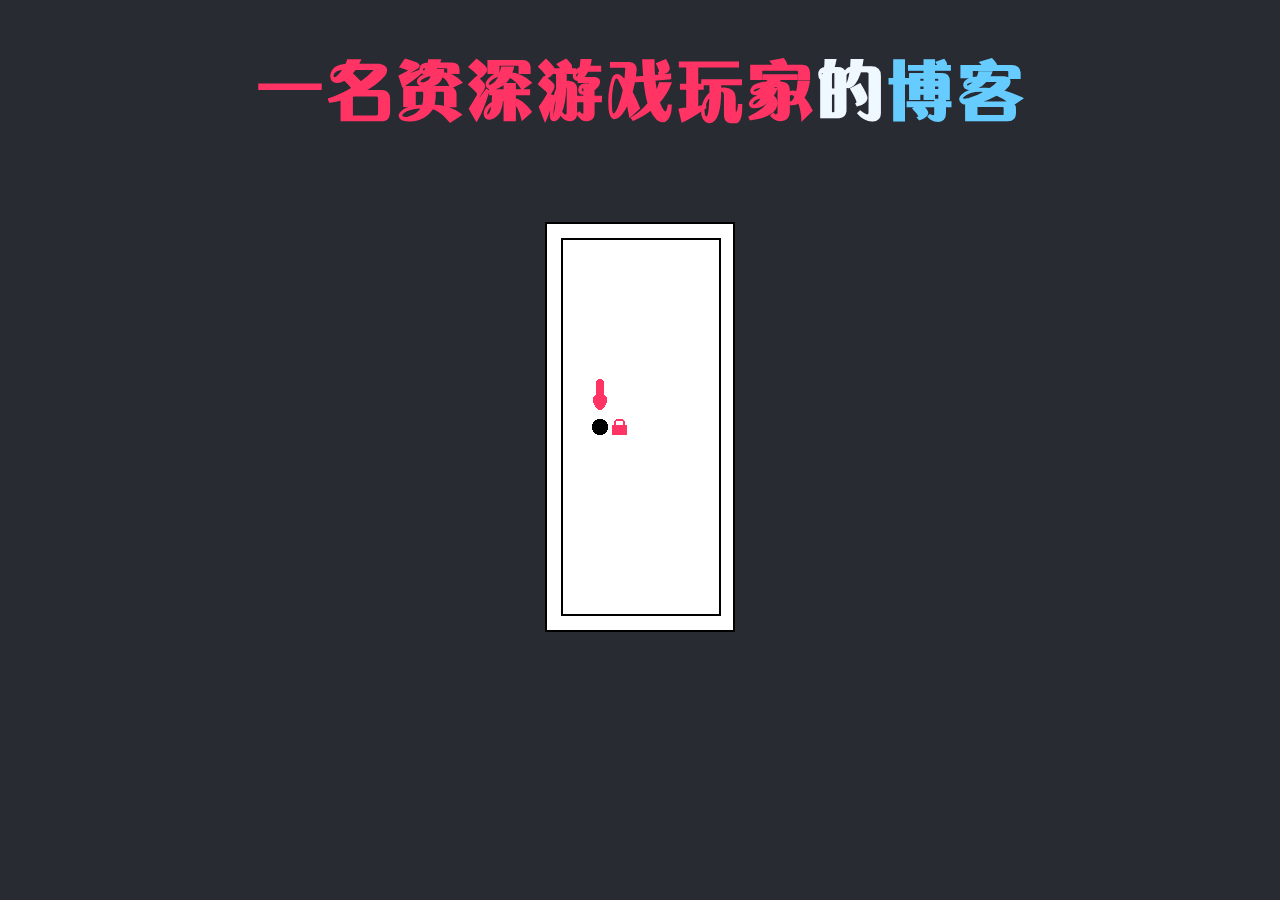
<file: index.html>
<!DOCTYPE html>
<html lang="en">

<head>
    <meta charset="UTF-8">
    <meta http-equiv="X-UA-Compatible" content="IE=edge">
    <meta name="viewport" content="width=device-width, initial-scale=1.0">
    <title>一名资深游戏玩家的博客</title>

    <link rel="stylesheet" href="./CSS/index.css">
    <link rel="stylesheet" href="./CSS/color.css">
</head>

<body>
    
    <div class="title"><div class="red">一名资深游戏玩家</div><div class="white">的</div><div class="blue">博客</div></div>

    <div class="main">
        <a href="./lock.html" target="_self">
            <img src="./images/white door.png">
         </a>
    </div>

  

</body>
</html>
</file>
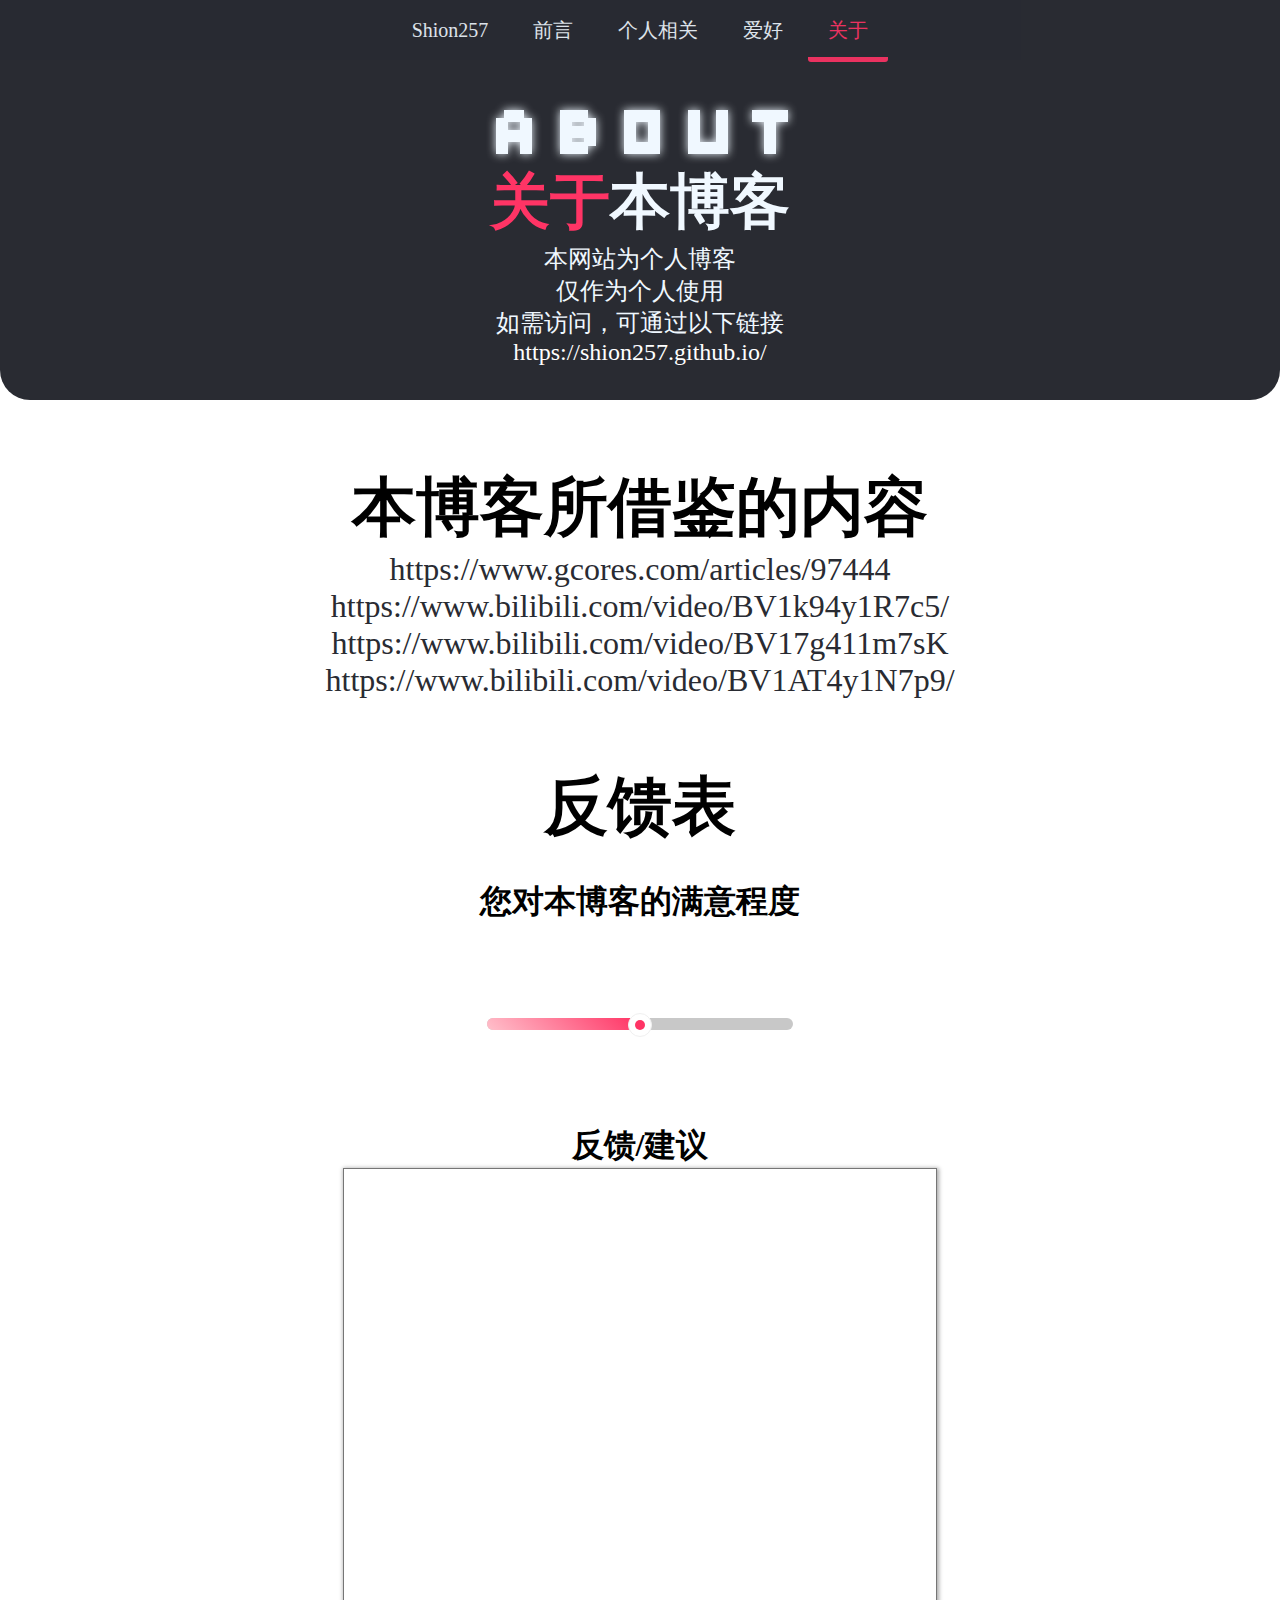
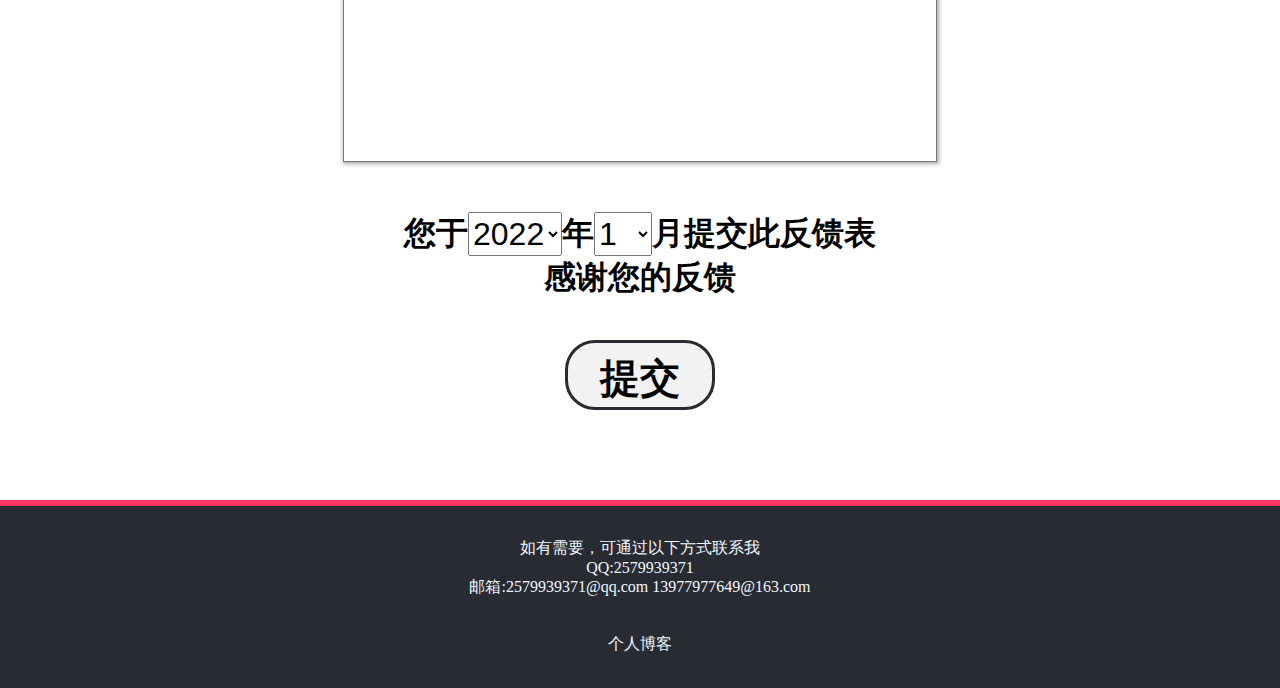
<file: about.html>
<!DOCTYPE html>
<html lang="en">
<head>
    <meta charset="UTF-8">
    <meta http-equiv="X-UA-Compatible" content="IE=edge">
    <meta name="viewport" content="width=device-width, initial-scale=1.0">
    <title>about</title>
    
    <script src="./JS/about_slider.js" defer></script>

    <link rel="stylesheet" href="./CSS/about.css">
    <link rel="stylesheet" href="./CSS/color.css">
    <link rel="stylesheet" href="./CSS/font.css">
    <link rel="stylesheet" href="./CSS/about_slider.css">

</head>
<body>
    <div id="TOP" ;>
        <ul class="menu">
            <li class="1">
                <a href="./Shion257.html">
                    <span>Shion257</span>
                </a>
            </li>
            <li class="2">
                <a href="./preface.html">
                    <span>前言</span>
                </a>
            </li>
            <li class="3">
                <a href="./self-information.html">
                    <span>个人相关</span>
                </a>
            </li>
            <li class="4">
                <a href="./hobby.html">
                    <span>爱好</span>
                </a>
            </li>
            <li class="Shion257">
                <a href="./about.html">
                    <span>关于</span>
                </a>
            </li>
        </ul>
    </div>



    <div id="CONTENT">
        <div class="begin">
            <div class="begin_top"> </div>
            <div class="begin_title">
                <span>A B O U T</span>
            </div>
            <div class="begin_main">
                <h1 style="font-size: 60px;"><span class="red">关于</span><span class="white">本博客</span></h1>
                <hr>
                <p>本网站为个人博客</p>
                <p>仅作为个人使用</p>
                <p>如需访问，可通过以下链接</p>
                <p><a href="https://shion257.github.io/" style="text-decoration: none; color: white;">https://shion257.github.io/</a></p>
            </div>
        </div>

    </div>

    <div class="main">
        <div class="main_title">本博客所借鉴的内容</div>
        <div class="main_content" style="flex-direction: column; text-align: center;">
            <a href="https://www.gcores.com/articles/97444">https://www.gcores.com/articles/97444</a>
            <a href="https://www.bilibili.com/video/BV1k94y1R7c5/">https://www.bilibili.com/video/BV1k94y1R7c5/</a>
            <a href="https://www.bilibili.com/video/BV17g411m7sK">https://www.bilibili.com/video/BV17g411m7sK</a>
            <a href="https://www.bilibili.com/video/BV1AT4y1N7p9/">https://www.bilibili.com/video/BV1AT4y1N7p9/</a>
        </div>
        <div class="main_title">反馈表</div>
        <div class="main_content" style="margin-top: 30px; font-weight: bold;">您对本博客的满意程度</div>
        <div class="box">
            <div class="process">
              <div class="percent">
                <div class="dot_eara">
                  <i class="dot">
                    <span></span>
                  </i>
                </div>
                <div class="brand"></div>
              </div>
              <div class="pcs_left"></div>
            </div>
        </div>
        <form>
            <div class="main_content" style=" font-weight: bold;">反馈/建议</div>
            <div class="react"><textarea class="react" cols="30" rows="16"></textarea></div>
            <div class="date main_content" style="margin-top: 50px; font-weight: bold;">您于<select>
                <option>2022</option>
                <option>2023</option>
                <option>2024</option>
            </select>年<select>
                <option>1</option>
                <option>2</option>
                <option>3</option>
                <option>4</option>
                <option>5</option>
                <option>6</option>
                <option>7</option>
                <option>8</option>
                <option>9</option>
                <option>10</option>
                <option>11</option>
                <option>12</option>
            </select>月提交此反馈表</div>
            <div class="main_content" style=" font-weight: bold;">感谢您的反馈</div>
            <div class="sub"><input class="" type="submit" value="提交"></div>
        </div>
        </form>
    </div>

    <div class="foot">
        <div>如有需要，可通过以下方式联系我</div> 
        <div>QQ:2579939371</div>
        <div>邮箱:2579939371@qq.com 13977977649@163.com</div>
        <div>&nbsp;</div>
        <div>&nbsp;</div>
        <div>个人博客</div>
    </div>


</body>
</html>
</file>
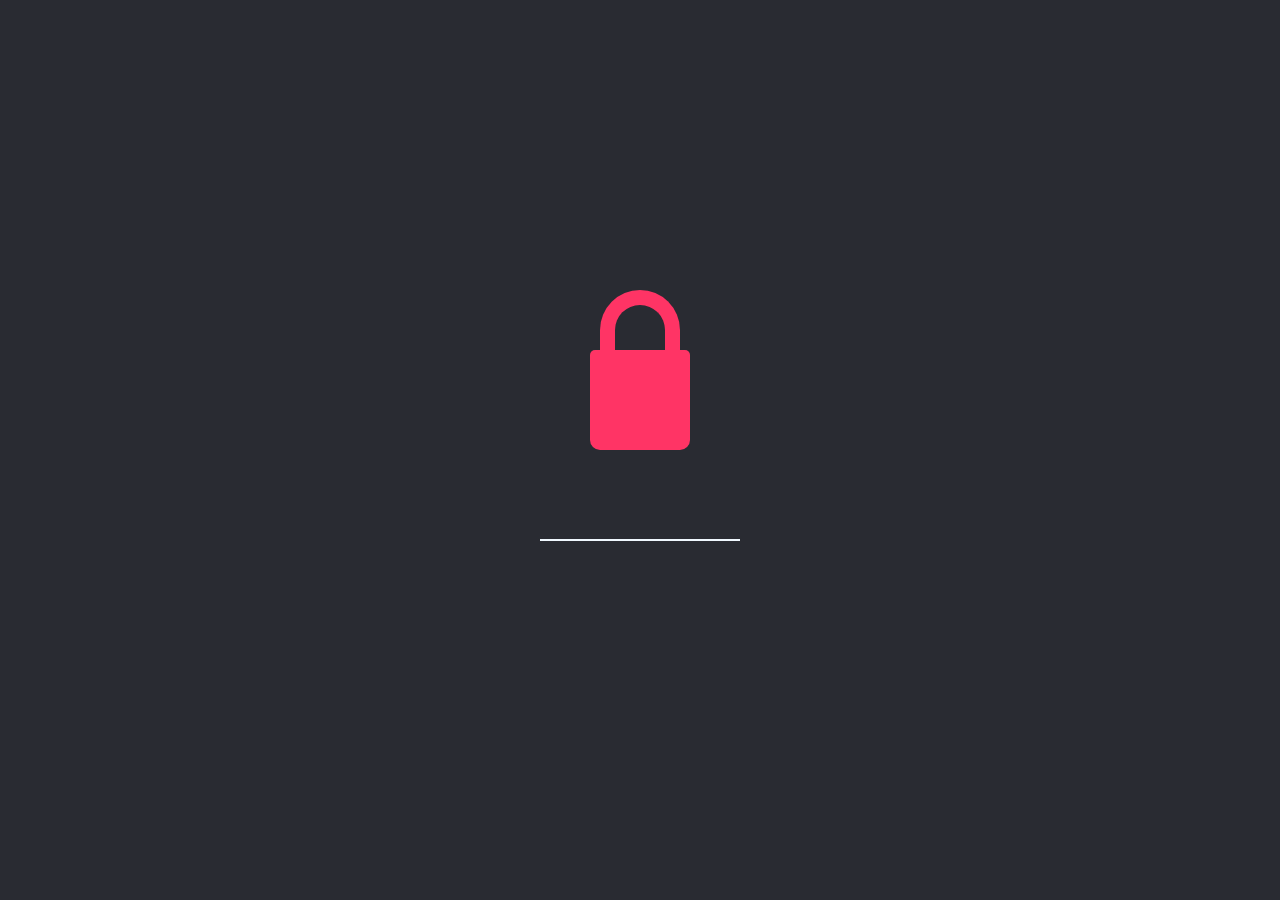
<file: lock.html>
<!DOCTYPE html>
<html lang="en">
<head>
    <meta charset="UTF-8">
    <meta http-equiv="X-UA-Compatible" content="IE=edge">
    <meta name="viewport" content="width=device-width, initial-scale=1.0">
    <title>密码:257</title>
    <script src="./JS/lock.js" defer></script>
    <link rel="stylesheet" href="./CSS/lock.css">
    <link rel="stylesheet" href="./CSS/color.css">
</head>
<body>
    <div class="lock"></div>
    <div class="pass">
        <input type="text" maxlength="3">
    </div>
</body>
</html>
</file>
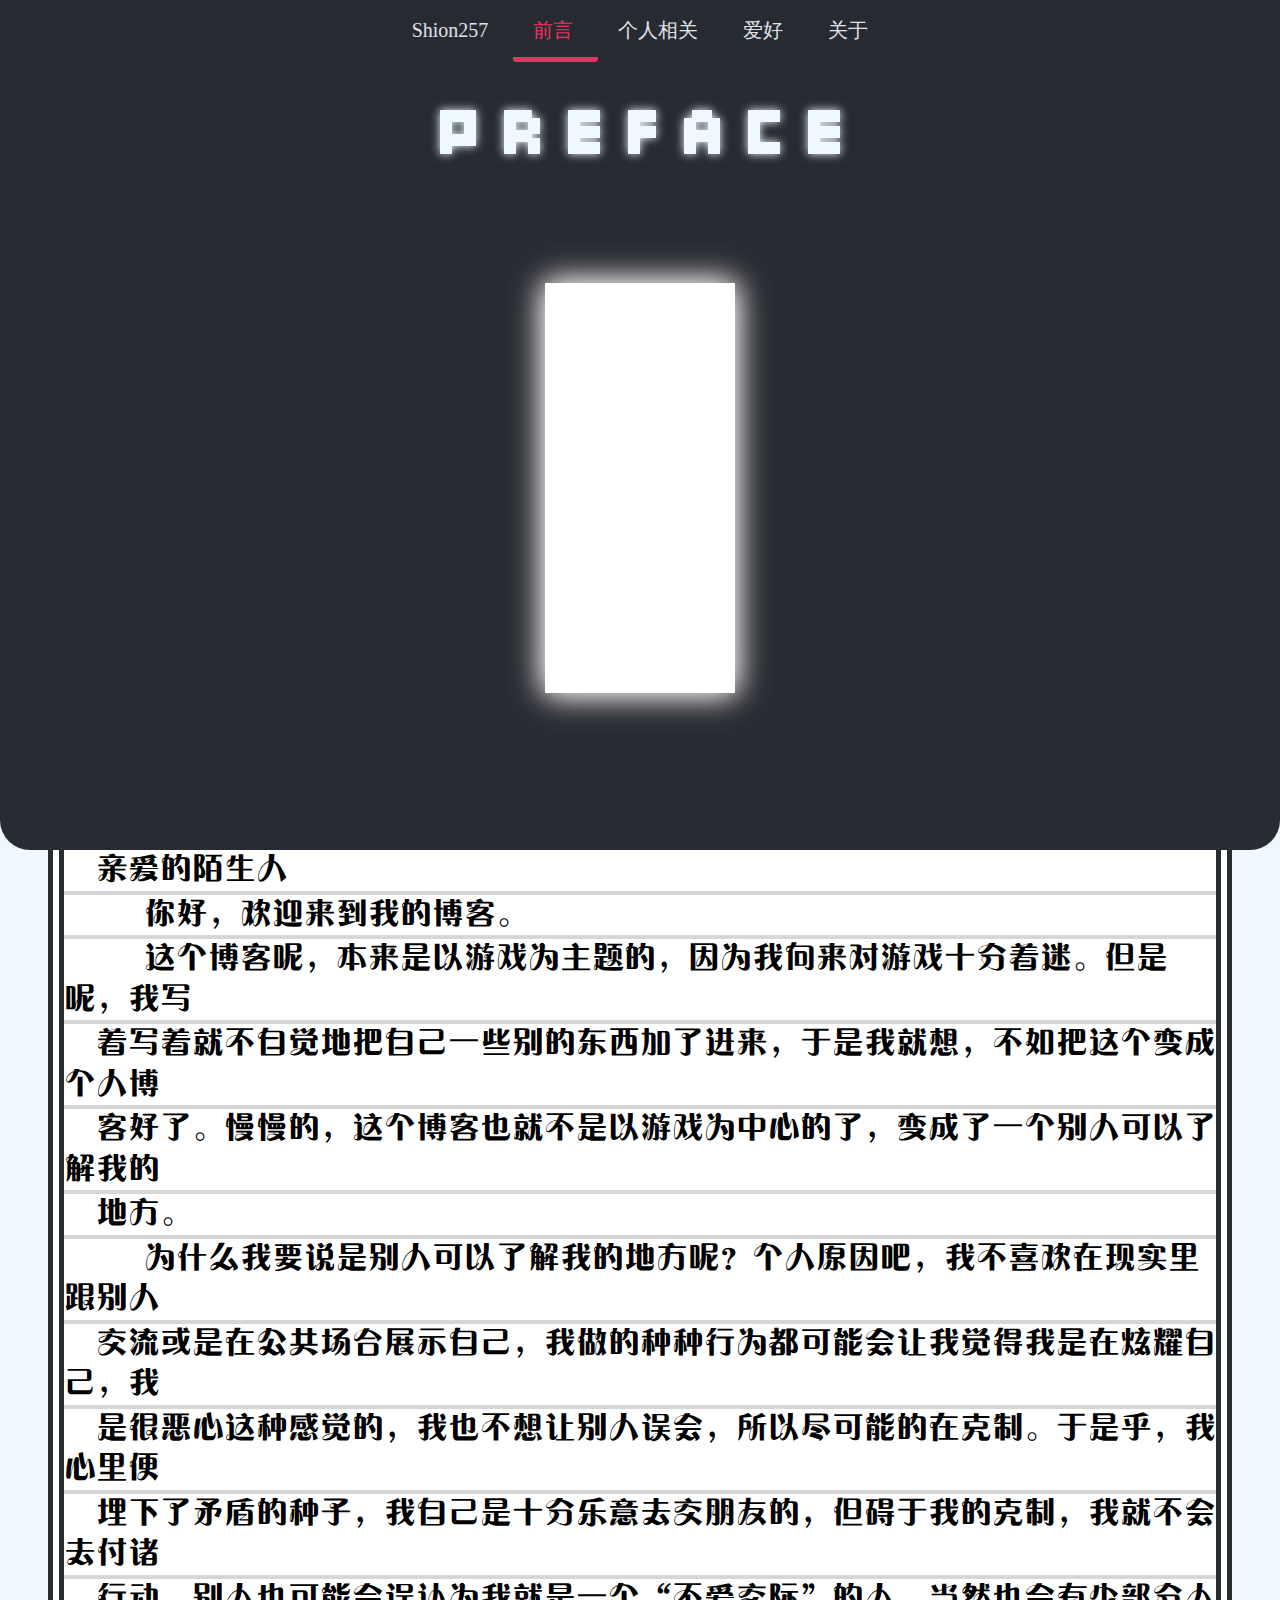
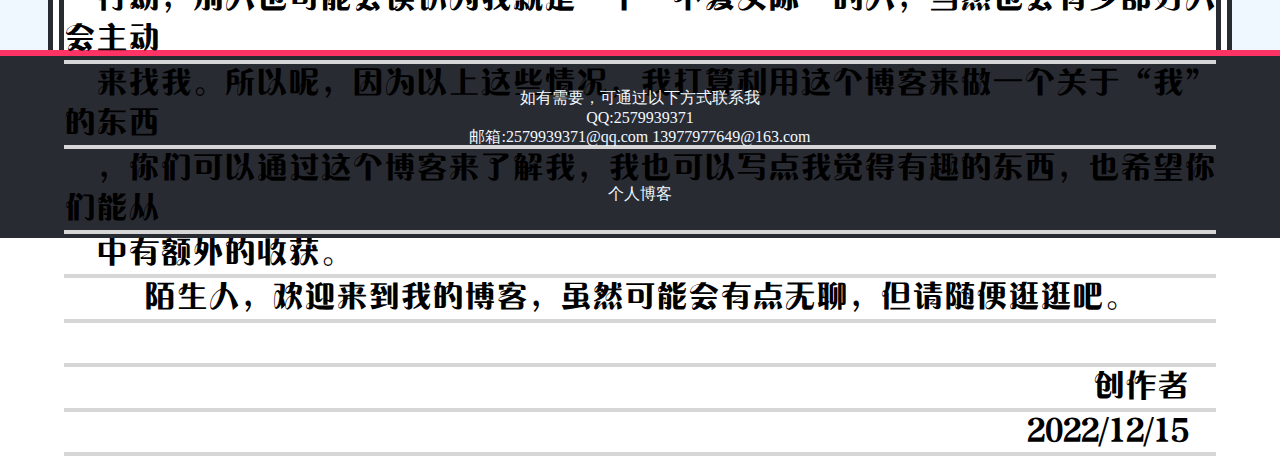
<file: preface.html>
<!DOCTYPE html>
<html lang="en">
<head>
    <meta charset="UTF-8">
    <meta http-equiv="X-UA-Compatible" content="IE=edge">
    <meta name="viewport" content="width=device-width, initial-scale=1.0">
    <title>preface</title>
    <link rel="stylesheet" href="./CSS/preface.css">
    <link rel="stylesheet" href="./CSS/color.css">
    <link rel="stylesheet" href="./CSS/font.css">

</head>
<body>
    <div id="TOP" ;>
        <ul class="menu">
            <li class="1">
                <a href="./Shion257.html">
                    <span>Shion257</span>
                </a>
            </li>
            <li class="Shion257">
                <a href="./preface.html">
                    <span>前言</span>
                </a>
            </li>
            <li class="2">
                <a href="./self-information.html">
                    <span>个人相关</span>
                </a>
            </li>
            <li class="3">
                <a href="./hobby.html">
                    <span>爱好</span>
                </a>
            </li>
            <li class="4">
                <a href="./about.html">
                    <span>关于</span>
                </a>
            </li>
        </ul>
    </div>



    <div id="CONTENT">
        <div class="begin">
            <div class="begin_top"> </div>
            <div class="begin_title">
                <span>P R E F A C E</span>
            </div>
            <div class="door_shell">
                <a href="./Shion257.html"><div class="door"></div></a>
            </div>
        </div>

    </div>

    <div class="main">
        <div class="main_content">
            <p>亲爱的陌生人</p>
            <p style="text-indent: 2.5em;">你好，欢迎来到我的博客。</p>
            <p style="text-indent: 2.5em;">这个博客呢，本来是以游戏为主题的，因为我向来对游戏十分着迷。但是呢，我写</p>
            <p>着写着就不自觉地把自己一些别的东西加了进来，于是我就想，不如把这个变成个人博</p>
            <p>客好了。慢慢的，这个博客也就不是以游戏为中心的了，变成了一个别人可以了解我的</p>
            <p>地方。</p>
            <p style="text-indent: 2.5em;">为什么我要说是别人可以了解我的地方呢？个人原因吧，我不喜欢在现实里跟别人</p>
            <p>交流或是在公共场合展示自己，我做的种种行为都可能会让我觉得我是在炫耀自己，我</p>
            <p>是很恶心这种感觉的，我也不想让别人误会，所以尽可能的在克制。于是乎，我心里便</p>
            <p>埋下了矛盾的种子，我自己是十分乐意去交朋友的，但碍于我的克制，我就不会去付诸</p>
            <p>行动，别人也可能会误认为我就是一个“不爱交际”的人，当然也会有少部分人会主动</p>
            <p>来找我。所以呢，因为以上这些情况，我打算利用这个博客来做一个关于“我”的东西</p>
            <p>，你们可以通过这个博客来了解我，我也可以写点我觉得有趣的东西，也希望你们能从</p>
            <p>中有额外的收获。</p>
            <p  style="text-indent: 2.5em;">陌生人，欢迎来到我的博客，虽然可能会有点无聊，但请随便逛逛吧。</p>
            <p>&nbsp;</p>
            <p style="text-align:end;">创作者&nbsp;&nbsp;&nbsp;</p>
            <p style="text-align:end;">2022/12/15&nbsp;&nbsp;&nbsp;</p>
        </div>
    </div>

    <div class="foot">
        <div>如有需要，可通过以下方式联系我</div> 
        <div>QQ:2579939371</div>
        <div>邮箱:2579939371@qq.com 13977977649@163.com</div>
        <div>&nbsp;</div>
        <div>&nbsp;</div>
        <div>个人博客</div>
    </div>


</body>
</html>
</file>
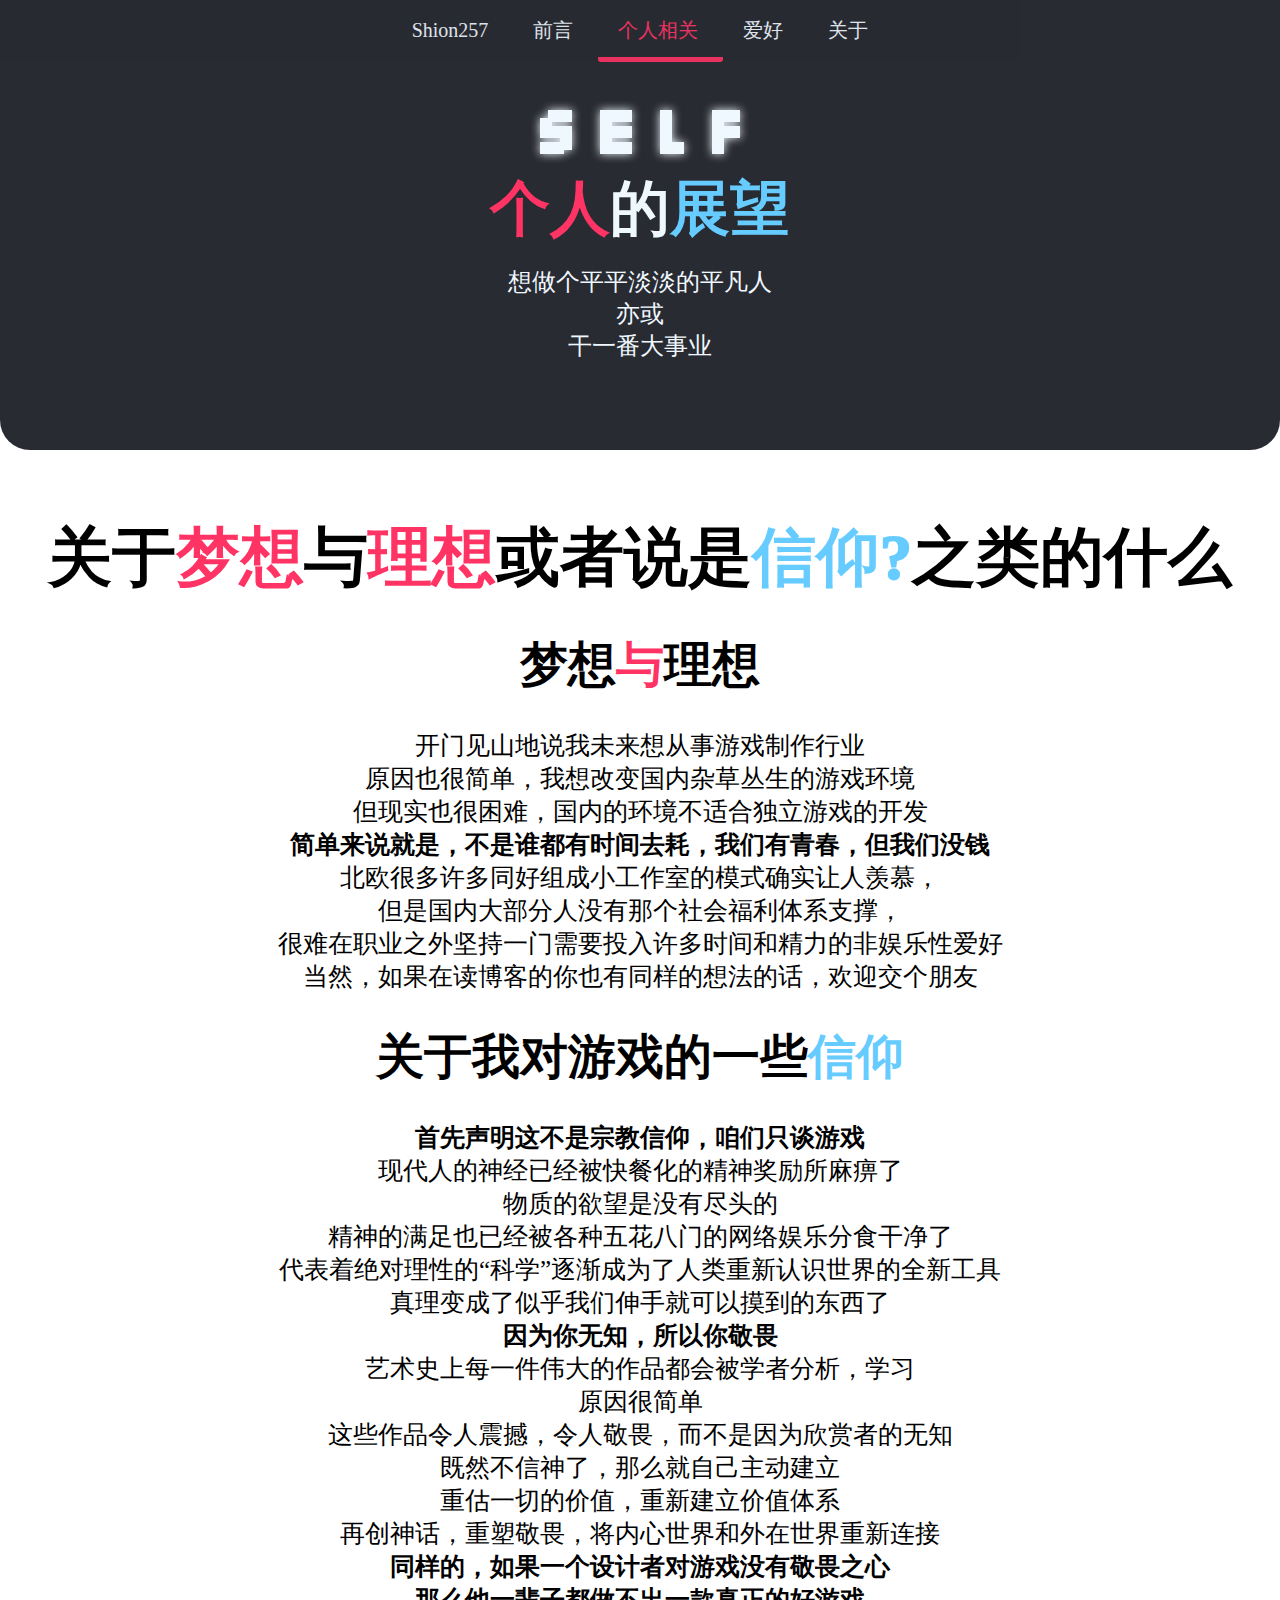
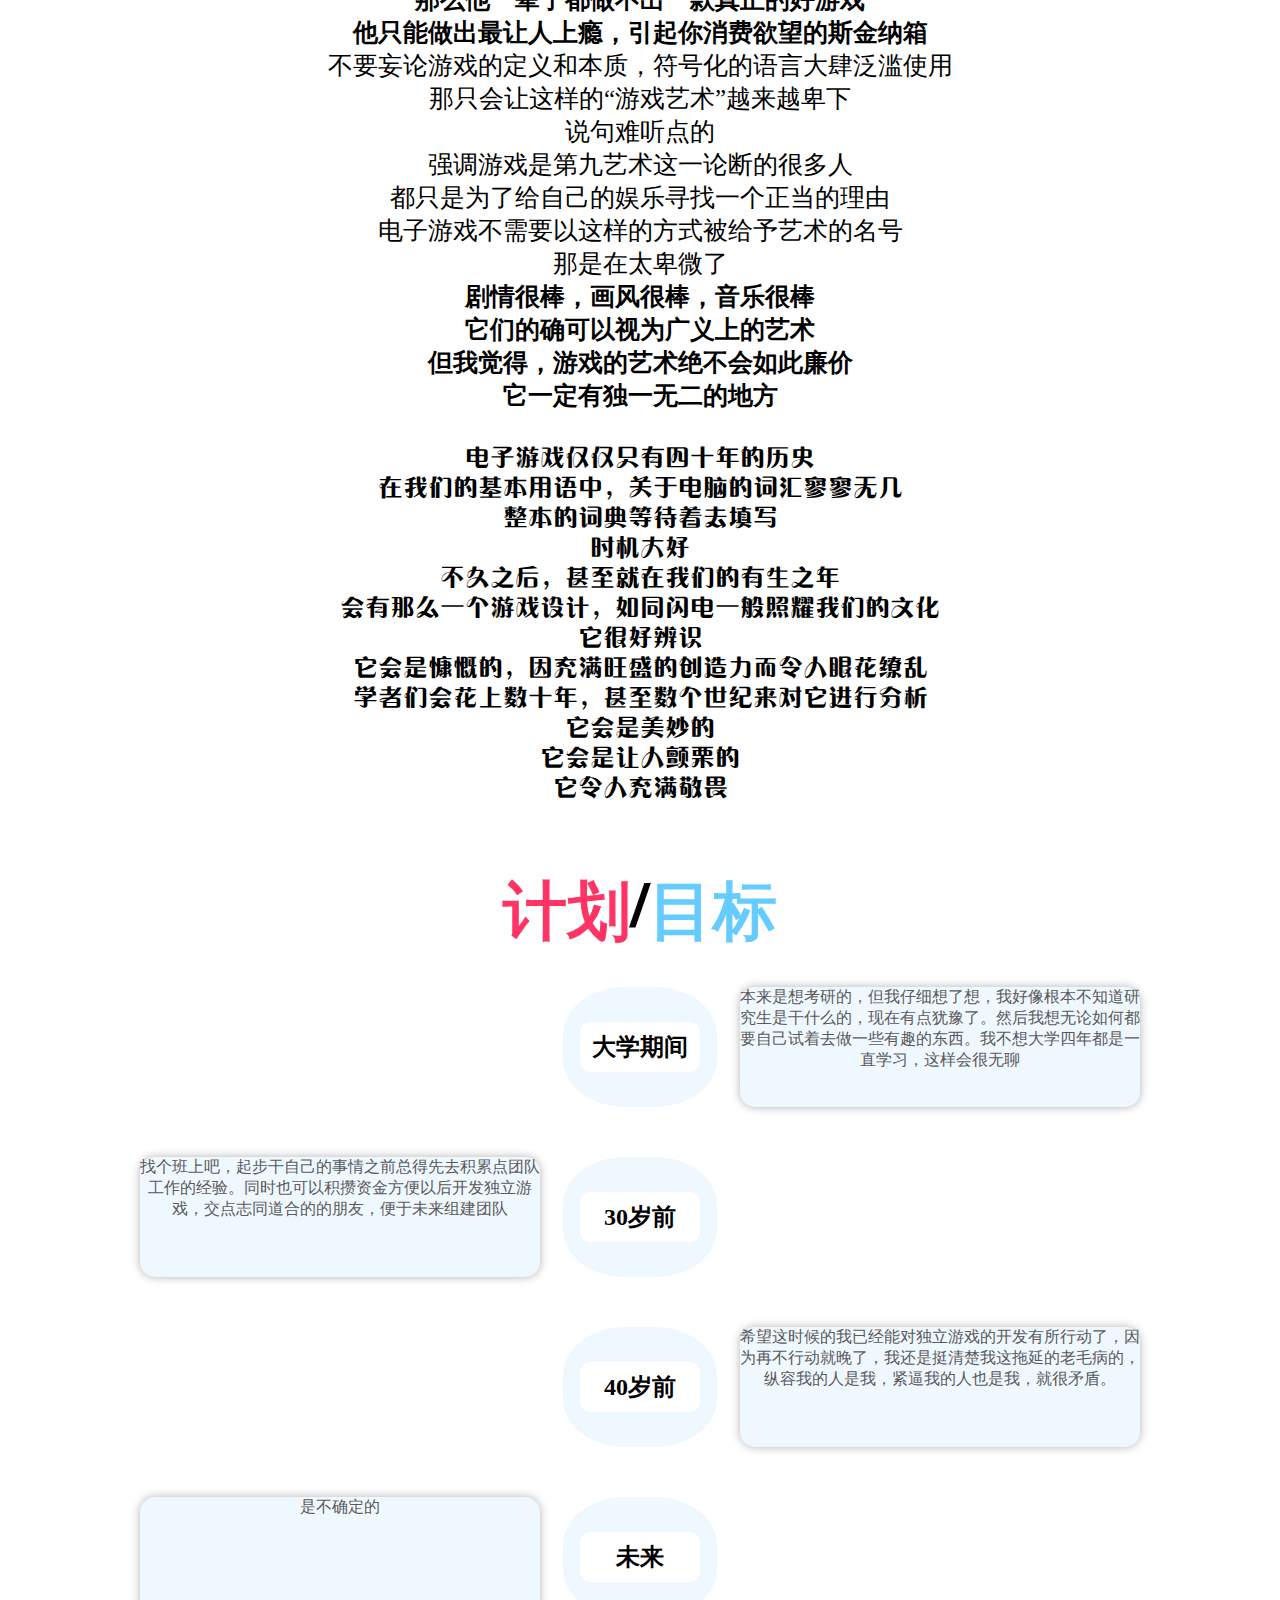
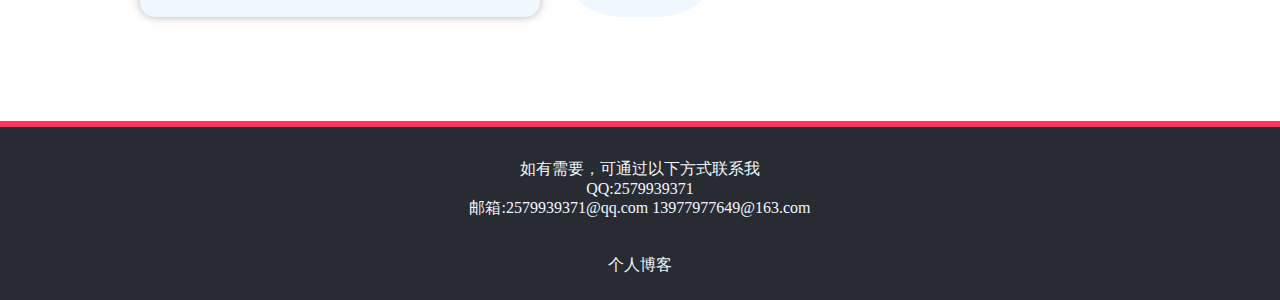
<file: self-information.html>
<!DOCTYPE html>
<html lang="en">
<head>
    <meta charset="UTF-8">
    <meta http-equiv="X-UA-Compatible" content="IE=edge">
    <meta name="viewport" content="width=device-width, initial-scale=1.0">
    <title>self-information</title>
    <link rel="stylesheet" href="./CSS/self-information.css">
    <link rel="stylesheet" href="./CSS/color.css">
    <link rel="stylesheet" href="./CSS/font.css">

</head>
<body>
    <div id="TOP" ;>
        <ul class="menu">
            <li class="1">
                <a href="./Shion257.html">
                    <span>Shion257</span>
                </a>
            </li>
            <li class="2">
                <a href="./preface.html">
                    <span>前言</span>
                </a>
            </li>
            <li class="Shion257">
                <a href="./self-information.html">
                    <span>个人相关</span>
                </a>
            </li>
            <li class="3">
                <a href="./hobby.html">
                    <span>爱好</span>
                </a>
            </li>
            <li class="4">
                <a href="./about.html">
                    <span>关于</span>
                </a>
            </li>
        </ul>
    </div>



    <div id="CONTENT">
        <div class="begin">
            <div class="begin_top"> </div>
            <div class="begin_title">
                <span>S E L F</span>
            </div>
            <div class="begin_main">
                <h1 style="font-size: 60px;"><span class="red">个人</span><span class="white">的</span><span class="blue">展望</span></h1>
                <hr>
                <p style="margin-top: 16px;">想做个平平淡淡的平凡人</p>
                <p>亦或</p>
                <p>干一番大事业</p>

            </div>
        </div>

    </div>

    <div class="main">
        <div class="main">
            <div class="main_title">关于<sapn class="red">梦想</sapn>与<span class="red">理想</span>或者说是<div class="blue">信仰?</div>之类的什么</div>
            <div class="main_title_2">梦想<div class="red">与</div>理想</div>
            <div class="main_content">
                <p>开门见山地说我未来想从事游戏制作行业</p>
                <p>原因也很简单，我想改变国内杂草丛生的游戏环境</p>
                <p>但现实也很困难，国内的环境不适合独立游戏的开发</p>
                <p><b>简单来说就是，不是谁都有时间去耗，我们有青春，但我们没钱</b></p>
                <p>北欧很多许多同好组成小工作室的模式确实让人羡慕，</p>
                <p>但是国内大部分人没有那个社会福利体系支撑，</p>
                <p>很难在职业之外坚持一门需要投入许多时间和精力的非娱乐性爱好</p>
                <p>当然，如果在读博客的你也有同样的想法的话，欢迎交个朋友</p>
            </div>

            <div class="main_title_2">关于我对游戏的一些<span class="blue">信仰</span></div>
            <div class="main_content">
                <p><b>首先声明这不是宗教信仰，咱们只谈游戏</b></p>
                <p>现代人的神经已经被快餐化的精神奖励所麻痹了</p>
                <p>物质的欲望是没有尽头的</p>
                <p>精神的满足也已经被各种五花八门的网络娱乐分食干净了</p>
                <p>代表着绝对理性的“科学”逐渐成为了人类重新认识世界的全新工具</p>
                <p>真理变成了似乎我们伸手就可以摸到的东西了</p>
                <p><b>因为你无知，所以你敬畏</b></p>
                <p>艺术史上每一件伟大的作品都会被学者分析，学习</p>
                <p>原因很简单</p>
                <p>这些作品令人震撼，令人敬畏，而不是因为欣赏者的无知</p>
                <p>既然不信神了，那么就自己主动建立</p>
                <p>重估一切的价值，重新建立价值体系</p>
                <p>再创神话，重塑敬畏，将内心世界和外在世界重新连接</p>
                <p><b>同样的，如果一个设计者对游戏没有敬畏之心</b></p>
                <p><b>那么他一辈子都做不出一款真正的好游戏</b></p>
                <p><b>他只能做出最让人上瘾，引起你消费欲望的斯金纳箱</b></p>
                <p>不要妄论游戏的定义和本质，符号化的语言大肆泛滥使用</p>
                <p>那只会让这样的“游戏艺术”越来越卑下</p>
                <p>说句难听点的</p>
                <p>强调游戏是第九艺术这一论断的很多人</p>
                <p>都只是为了给自己的娱乐寻找一个正当的理由</p>
                <p>电子游戏不需要以这样的方式被给予艺术的名号</p>
                <p>那是在太卑微了</p>
                <p><b>剧情很棒，画风很棒，音乐很棒</b></p>
                <p><b>它们的确可以视为广义上的艺术</b></p>
                <p><b>但我觉得，游戏的艺术绝不会如此廉价</b></p>
                <p><b>它一定有独一无二的地方</b></p>
                <div style="margin-top: 32px; font-family: FZHY; text-align: center;">
                <p>电子游戏仅仅只有四十年的历史</p>
                <p>在我们的基本用语中，关于电脑的词汇寥寥无几</p>
                <p>整本的词典等待着去填写</p>
                <p>时机大好</p>
                <p>不久之后，甚至就在我们的有生之年</p>
                <p>会有那么一个游戏设计，如同闪电一般照耀我们的文化</p>
                <p>它很好辨识</p>
                <p>它会是慷慨的，因充满旺盛的创造力而令人眼花缭乱</p>
                <p>学者们会花上数十年，甚至数个世纪来对它进行分析</p>
                <p>它会是美妙的</p>
                <p>它会是让人颤栗的</p>
                <p>它令人充满敬畏</p>
                </div>
            </div>
        <div class="main_title"><span class="red">计划</span>/<span class="blue">目标</span></div>

        <div class="warp">
            <div class="box">
              <div class="left"></div>
                <div class="center"><span>大学期间</span></div>
                <div class="right">本来是想考研的，但我仔细想了想，我好像根本不知道研究生是干什么的，现在有点犹豫了。然后我想无论如何都要自己试着去做一些有趣的东西。我不想大学四年都是一直学习，这样会很无聊</div>
            </div>
            <div class="box">
                <div class="left">找个班上吧，起步干自己的事情之前总得先去积累点团队工作的经验。同时也可以积攒资金方便以后开发独立游戏，交点志同道合的的朋友，便于未来组建团队</div>
                  <div class="center"><span>30岁前</span></div>
                  <div class="right"></div>
              </div>
              <div class="box">
                <div class="left"></div>
                  <div class="center"><span>40岁前</span></div>
                  <div class="right">希望这时候的我已经能对独立游戏的开发有所行动了，因为再不行动就晚了，我还是挺清楚我这拖延的老毛病的，纵容我的人是我，紧逼我的人也是我，就很矛盾。</div>
              </div>
              <div class="box">
                <div class="left">是不确定的</div>
                  <div class="center"><span>未来</span></div>
                  <div class="right"></div>
              </div>
              <!-- <div class="box">
                <div class="left"></div>
                  <div class="center"><span>2004</span></div>
                  <div class="right">555</div>
              </div> -->
        </div>
    </div>

    <div class="foot">
        <div>如有需要，可通过以下方式联系我</div> 
        <div>QQ:2579939371</div>
        <div>邮箱:2579939371@qq.com 13977977649@163.com</div>
        <div>&nbsp;</div>
        <div>&nbsp;</div>
        <div>个人博客</div>
    </div>


</body>
</html>
</file>
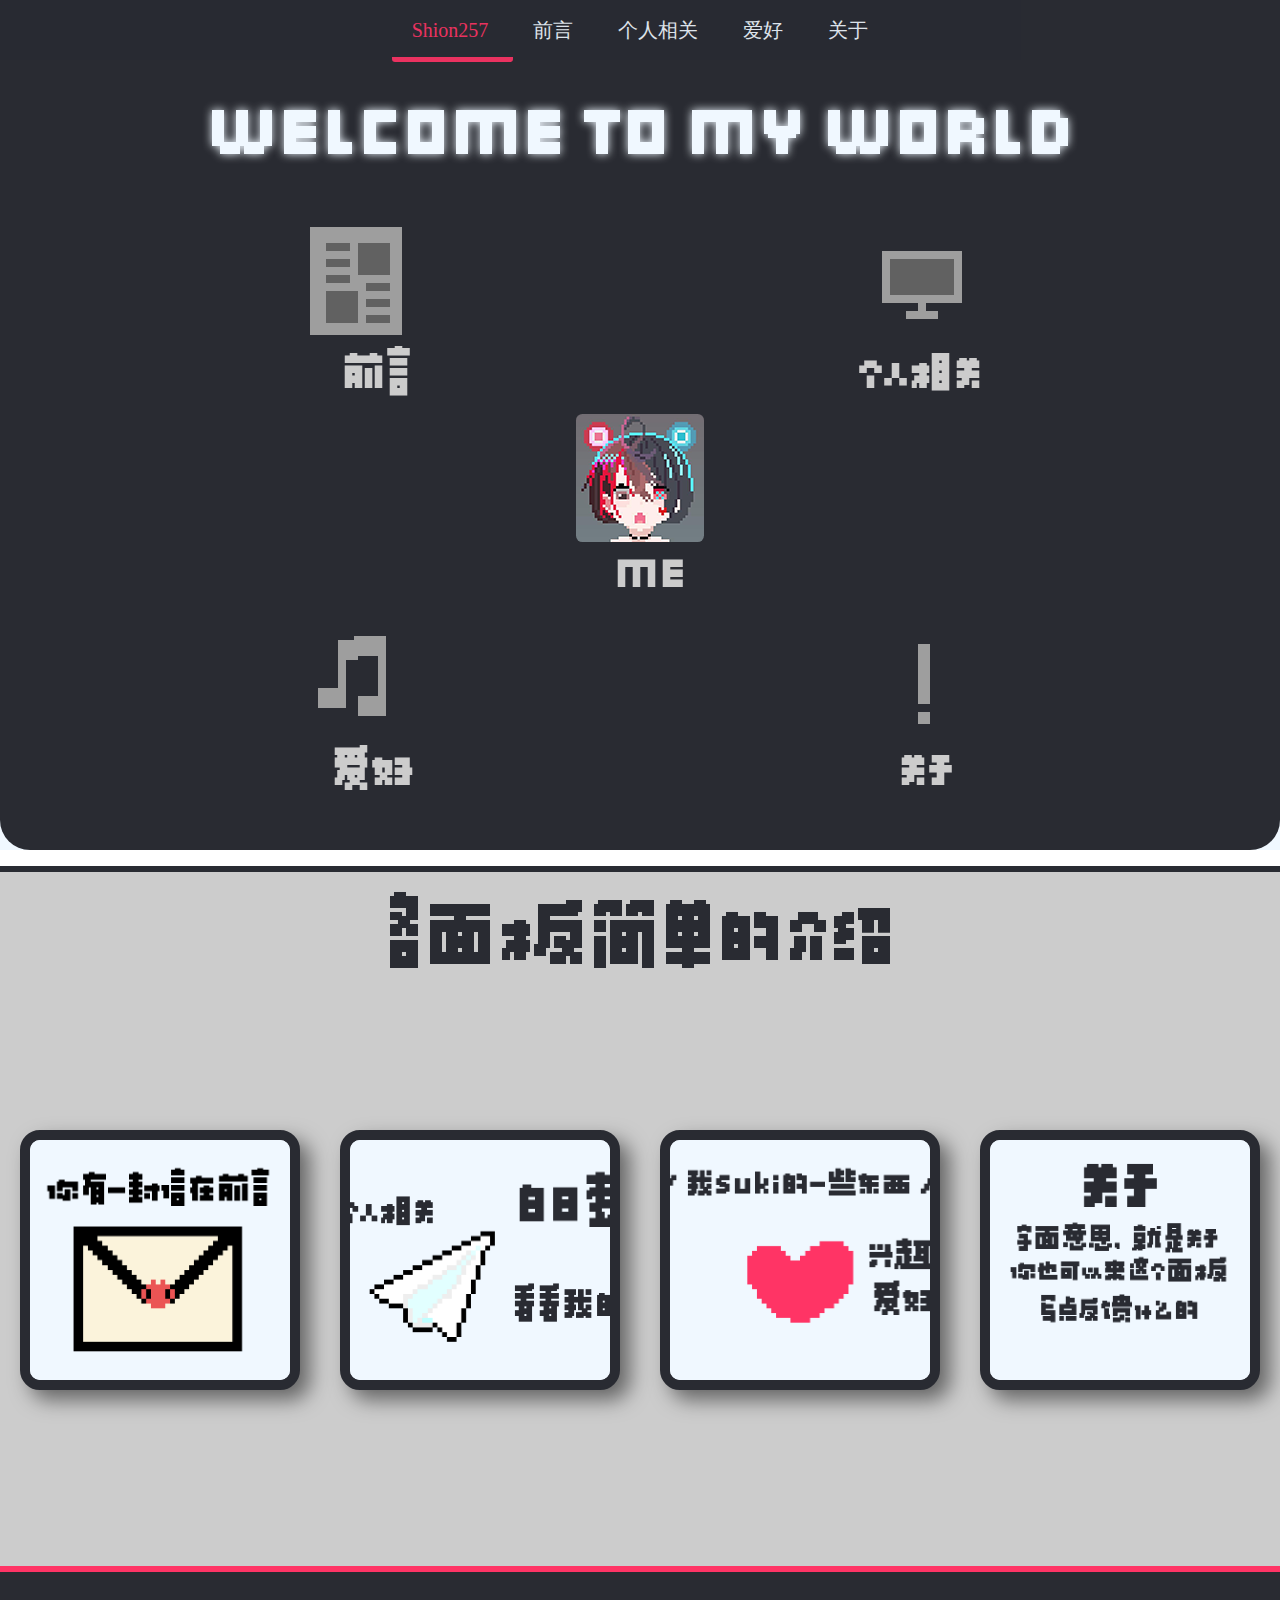
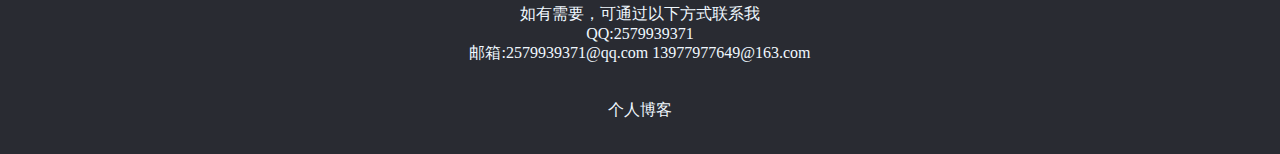
<file: Shion257.html>
<!DOCTYPE html>
<html lang="en">
<head>
    <meta charset="UTF-8">
    <meta http-equiv="X-UA-Compatible" content="IE=edge">
    <meta name="viewport" content="width=device-width, initial-scale=1.0">
    <title>Shion257</title>
    <link rel="stylesheet" href="./CSS/Shion257.css">
    <link rel="stylesheet" href="./CSS/color.css">
    <link rel="stylesheet" href="./CSS/font.css">
    <script src="./JS/Shion257.js"></script>
    <style>
    .newspaper
    {
        border-radius: 5%;
        background-image: url("./images/newspaper\ dark.png");
    }
    .begin>.begin_content>.left>.item>a:hover .newspaper
    {
         background: rgba(255, 255, 255, 0.805);
         background-image: url("./images/newspaper\ white.png"); 
         box-shadow: 0 0 35px rgba(255, 255, 255, 0.805),0 0 25px rgba(255, 255, 255, 0.805); 
         animation: float 5s linear infinite;
    }

    .computer
    {
        border-radius: 5%;
        background-image: url("./images/computer\ dark.png");
    }
    .begin>.begin_content>.right>.item>a:hover .computer
    {
         background: rgba(255, 255, 255, 0.805);
         background-image: url("./images/computer\ white.png"); 
         box-shadow: 0 0 35px rgba(255, 255, 255, 0.805),0 0 25px rgba(255, 255, 255, 0.805); 
         animation: float 5s linear infinite;
    }

    .music
    {
        border-radius: 5%;
        background-image: url("./images/music\ dark.png");
    }
    .begin>.begin_content>.left>.item>a:hover .music
    {
         background: rgba(255, 255, 255, 0.805);
         background-image: url("./images/music\ white.png"); 
         box-shadow: 0 0 35px rgba(255, 255, 255, 0.805),0 0 25px rgba(255, 255, 255, 0.805); 
         animation: float 5s linear infinite;
    }

    .gantan
    {
        border-radius: 5%;
        background-image: url("./images/!dark.png");
    }
    .begin>.begin_content>.right>.item>a:hover .gantan
    {
         background: rgb(255, 155, 33);
         background-image: url("images/!red.png"); 
         box-shadow: 0 0 35px rgba(255, 255, 255, 0.805),0 0 25px rgba(255, 255, 255, 0.805); 
         animation: float 5s linear infinite;
    }

    .me
    {
        border-radius: 5%;
        background-image: url("./images/head.png");
    }

    .begin>.begin_content>.left>.item>a:hover span
    {
        color: aliceblue;
        text-shadow: 0 0 2em #fff,0 0 1em #fff;
        animation: float 5s linear infinite;
    }
    .begin>.begin_content>.right>.item>a:hover span
    {
        color: aliceblue;
        text-shadow: 0 0 2em #fff,0 0 1em #fff;
        animation: float 5s linear infinite;
    }

    /* 或许是出于安全考虑， :visited 伪类选择器支持CSS很有限，目前仅支持下面这些CSS： color ， background-color ， border-color ， border-bottom-color ， border-left-color ， border-right-color ， border-top-color ， column-rule-color 以及 outline-color 。 */
    </style>

</head>
<body>
    <div id="TOP" ;>
        <ul class="menu">
            <li class="Shion257">
                <a href="./Shion257.html">
                    <span>Shion257</span>
                </a>
            </li>
            <li class="1">
                <a href="./preface.html">
                    <span>前言</span>
                </a>
            </li>
            <li class="2">
                <a href="./self-information.html">
                    <span>个人相关</span>
                </a>
            </li>
            <li class="3">
                <a href="./hobby.html">
                    <span>爱好</span>
                </a>
            </li>
            <li class="4">
                <a href="./about.html">
                    <span>关于</span>
                </a>
            </li>



        </ul>
    </div>



    <div id="CONTENT">
        <div class="begin">
            <!-- 增加title与顶端的距离 -->
            <div class="begin_top"> </div>

            <div class="begin_title">
                <span>WELCOME TO MY WORLD</span>
            </div>
            <!-- 几段句子吧 -->
            <div class="begin_content">
                <div class="attribute left">
                    <div class="item">
                        <a href="./preface.html" target="_blank">
                            <div class="picture newspaper"></div>
                            <span>&nbsp;&nbsp;&nbsp;&nbsp;&nbsp;&nbsp;&nbsp;&nbsp;&nbsp;&nbsp;&nbsp;&nbsp;&nbsp;前言</span>
                        </a>
                    </div>
                </div>    
                
                <div class="attribute space">
                </div>    

                <div class="attribute right">
                    <div class="item">
                        <a href="./self-information.html" target="_blank">
                            <div class="picture computer"></div>
                            <span>个人相关</span>
                        </a>
                    </div>
                </div>    

                <div class="attribute space">
                </div>    

                <div class="attribute mid">
                    <div class="item">
                        <a href="#">
                            <div class="picture me"></div>
                            <span>&nbsp;&nbsp;&nbsp;&nbsp;&nbsp;&nbsp;&nbsp;&nbsp;ME</span>
                        </a>
                    </div>
                </div>    

                <div class="attribute space">
                </div>    

                <div class="attribute left">
                    <div class="item">
                        <a href="./hobby.html" target="_blank">
                            <div class="picture music"></div>
                            <span>&nbsp;&nbsp;&nbsp;&nbsp;&nbsp;&nbsp;&nbsp;&nbsp;&nbsp;&nbsp;&nbsp;&nbsp;爱好</span>
                        </a>
                    </div>
                </div>    

                <div class="attribute space">
                </div>    

                <div class="attribute right">
                    <div class="item">
                        <a href="./about.html" target="_blank">
                            <div class="picture gantan"></div>
                            <span>&nbsp;&nbsp;&nbsp;&nbsp;关于</span>
                        </a>
                    </div>
                </div>    
            </div>
        </div>
    </div>

    <div class="main">
        <div class="introduce begin_cn">
            <span>各面板简单的介绍</span>
        </div>
        <div class="introduce_card">
            <div class="box">
                <img src="./images/xin.png">
            </div>
            <div class="box">
                <img src="./images/bairimeng.png">
            </div>
            <div class="box">
                <img src="./images/suki.png">
            </div>
            <div class="box">
                <img src="./images/guanyu.png">
            </div>
        </div>
        <!-- 打算在这里写一段图片轮播 -->
        <!-- JavaScript救我！！ -->
    </div>

    <div class="foot">
        <div>如有需要，可通过以下方式联系我</div> 
        <div>QQ:2579939371</div>
        <div>邮箱:2579939371@qq.com 13977977649@163.com</div>
        <div>&nbsp;</div>
        <div>&nbsp;</div>
        <div>个人博客</div>
    </div>

</body>
</html>
</file>
<file: CSS/index.css>
* {
    padding: 0;
    margin: 0;
}

@font-face
{
font-family: FZHY;
src: url("./FZCHYK.TTF");
 }

body
{
    display: flex;
    justify-content: center;
     /* 让弹性内容中心对齐 */
    align-items: center;
    height: 750px;
    background-color: #292b32;
    flex-direction: column;
    /* 这样能弄个标题出来 */
}

.main
{
    height: 410px;
    width: 190px;
    margin-top: 86px;
    background-color: aliceblue;
}

.title
{
    margin-top: -64px;
    display: flex;
    font: 800 70px FZHY;
}
</file>
<file: CSS/color.css>
.red
{
    color: #ff3465
}

.blue
{
    color: #6cf;
}


.black
{
    color: #292b32;
}

.white
{
    color: aliceblue;
}
</file>
<file: CSS/about.css>
* {
    padding: 0;
    margin: 0;
}

@font-face
{
font-family: FZHY;
src: url("./FZCHYK.TTF");
 }

body
{
   
}
 
 ul
 {
    list-style: none;
 }
/* 导航栏（想弄个一直处于顶部的） */
 #TOP
 {
    display: flex;
    position: fixed;
    top: 0;
    justify-content: center;
    height: 60px;
    width: 100%;
    margin-bottom: 0;
    background-color: #292b32;
    opacity: 0.9;
    z-index: 999;
 }

#TOP .menu
{
    /* padding: 0px 20px; */
}
#TOP .menu>li
{
    display: inline;
    padding: 20px;
}

 #TOP .menu>li>a
 {
    line-height: 60px;
    font-size: 20px;
    color: aliceblue;
    text-decoration: none;
 }
/* 导航栏Shion257标签默认变红 */
 #TOP .menu>.Shion257
 {
   padding-bottom: 17px;
   border-color: #292b32;
   border-bottom: thick solid #ff3465;
   border-radius: 3px;
 }
 #TOP .menu>.Shion257 a
 {
    color: #ff3465;
 }
 /* 导航栏变化 */
 #TOP .menu>li:hover
 {
   padding-bottom: 17px;
    border-color: #292b32;
    border-bottom: thick solid #ff3465;
    border-radius: 3px;
 }
 /* 父子级同时发生变化（字体同时变化） */
 #TOP .menu>li:hover a
 {
    color: #ff3465;
 }
 
/* ================================== */

 #CONTENT
 {
   display: flex;
    width: 100%;
    height: 400px;
    background-color: white;
 }

 .begin
 {
   display: flex;
   width: 100%;
   height: 400px;
   background-color: #292b32;
   border-bottom: aliceblue;
   border-radius: 30px;
   flex-direction: column;
 }
 
 .begin>.begin_top
 {
   height: 60px;
   background-color: #292b32;
 }
 .begin>.begin_title
 {
   display: flex;
   justify-content: center;
   height: 13%;
   font-family: CMR;
   font-size: 80px;
   color: aliceblue;
   text-shadow: 0 0 10px aliceblue;
   line-height: 140px;
}

.begin_main
{
   margin-top: 50px;
   display: flex;
   justify-content: center;
   flex-direction: column;
}

.begin_main h1
{
   display: flex;
   justify-content: center;
}

hr
{
   display: none;
}

.begin_main p
{
   display: flex;
   justify-content: center;
   color: aliceblue;
   font-size: 24px;
}

.begin_en
{
   font-family: CPMIN;
}

.begin_cn
{
   font-family: CMR;
}


.main
{
   height: 1700px;
   background-color: white;
   display: flex;
   flex-direction: column;
}

.main_title
{
   margin-top: 64px;
   display: flex;
   justify-content: center;
   font-size: 64px;
   font-weight:1000;
}

.main_content
{
   display: flex;
   justify-content: center;
   font-size: 32px;
}

.main_content a
{
   text-decoration: none;
   color: #292b32;
   content: '';
   display: block;
}

.react
{
   display: flex;
   justify-content: center;
   resize: none;
   font-size: 32px;
   font-weight: 600;
}

.react textarea
{
   box-shadow: 1px 1px 4px 1px darkgrey;
}

.date select
{
   font-size: 32px;
}

.sub
{
   margin-top: 40px;
   display: flex;
   justify-content: center;
   resize: none;
   font-size: 32px;
}

.sub input
{
   height: 70px;
   width: 150px;
   line-height: 70px;
   display: flex;
   justify-content: center;
   resize: none;
   font-size: 40px;
   font-weight: 600;
   border: 3px solid #292b32;
   border-radius: 30px;
   background:rgba(0,0,0,0.05); 
}


.foot
{
   display: flex;
   flex-direction: column;
   border-top: 6px solid #ff3465;
   height: 150px;
   background-color: #292b32;
   padding-top: 2em;
   text-align: center;
   color: aliceblue;
}
</file>
<file: CSS/font.css>
@font-face
{
font-family: FZHY;
src: url("../font/FZCHYK.TTF");
 }

 @font-face
{
font-family: CMR;
src: url("../font/ChillMatrix-Regular.otf");
 }

 @font-face
{
font-family: CPMIN;
src: url("../font/ChillPixels-Minimalism.otf");
 }

 @font-face
{
font-family: CPM;
src: url("../font/ChillPixels-Matrix.otf");
 }
</file>
<file: CSS/about_slider.css>
body{
    /* 禁止元素拖拽 */
    -webkit-user-drag: none;
    background-color: rgb(225, 225, 225);
  }
  @keyframes boxUp {
    to {
      box-shadow: 1px 1px 4px 1px darkgrey;
    }
  }
  .box{
    position: relative;
    margin: 50px auto;
    width: 500px;
    height: 100px;
    /* border: 3px solid rgb(200, 200, 200); */
    border-radius: 10px;
    animation: boxUp .6s forwards;
  }
  .process{
    position: absolute;
    top: 50%;
    left: 50%;
    transform: translate(-50%,-50%);
    width: 306px;
    height: 12px;
    background-color: rgb(200, 200, 200);
    border-radius: 6px;
  }
  .process .pcs_left{
    position: absolute;
    width: 150px;
    height: 100%;
    /* background-color: #ff69b4; */
    background-image: linear-gradient(45deg, pink, #ff3465 );
    border-radius: 6px; 
  }
  .process .percent {
    position: absolute;
    top: -5px;
    left: 150px;
    transform: translateX(-20px);
    width: 45px;
    height: 70px;
    z-index: 10;
  }
  .process .percent .dot_eara{
    position: absolute;
    width: 45px;
    height: 25px;
  }
  .percent .dot_eara .dot{
    display: block;
    position: absolute;
    left: 50%;
    transform: translateX(-50%);
    width: 22px;
    height: 22px;
    background-color: #fff;
    border-radius: 50%;
    border: 1px solid rgb(240, 240, 240);
  }
  .dot_eara .dot span{
    display: block;
    position: absolute;
    left: 50%;
    top: 50%;
    transform: translate(-50%,-50%);
    width: 10px;
    height: 10px;
    background-color: #ff3465;
    border-radius: 50%;         
  }
  .dot_eara .dot span:hover{
    width: 16px;
    height: 16px;
  }

  .process .percent .brand{
    display: none;
    position: absolute;
    top: 29px;
    left: 50%;
    transform: translateX(-50%);
    width: 40px;
    height: 30px;
    line-height: 30px;
    background-color: #fff;
    border: 1px solid rgb(220, 220, 220);
    border-radius: 5px;
    text-align: center;
    color: #666;
    font-size: 12px;
    user-select: none;
    
  }
</file>
<file: CSS/lock.css>
*
{
    margin:0;
    padding: 0;
}

body
{
    background-color: #292b32;
    display: flex;
    width: 100%;
    height: 100vh;
    justify-content: center;
    align-items: center;
    flex-direction: column;
}

.lock
{
    /* 定义，方便以后直接使用 */
    --u: 0px;
    --red: #ff3465;
    position: relative;
    width: 100px;
    height: 100px;
    background: var(--red);
    border-bottom-left-radius: 10px;
    border-bottom-right-radius: 10px;
    border-top-left-radius: 5px;
    border-top-right-radius: 5px;
    display: flex;
    justify-content: center;
    align-items: center;
    transition: 0.5s;
}

.lock::after,
.lock::before
{
    content: "";
    position: absolute;
    transform: translateY(var(--u));
    transition: 0.5s;
}

.lock::before
{
    box-sizing: border-box;
    width: 80px;
    height: 120px;
    border: 15px solid;
    border-radius: 60px;
    top: -60px;
    border-color: var(--red) var(--red) transparent var(--red);
    z-index: -2;
}

.lock::after
{
    width: 30px;
    height: 50px;
    background-color: #292b32;
    left: 10px;
    top: 0px;
    z-index: -1;
}

.pass
{
    width: 300px;
    height: 100px;
    display: flex;
    justify-content: center;
    align-items: center;
}

.pass input
{
    width: 200px;
    height: 80px;
    background: transparent;
    border: none;
    border-bottom: 2px solid aliceblue;
    color: aliceblue;
    font-size: 60px;
    text-align: center;
    outline: none;
    letter-spacing: 16px;
}
</file>
<file: CSS/preface.css>
* {
    padding: 0;
    margin: 0;
}

@font-face
{
font-family: FZHY;
src: url("./FZCHYK.TTF");
 }

body
{
   
}
 
 ul
 {
    list-style: none;
 }
/* 导航栏（想弄个一直处于顶部的） */
 #TOP
 {
    display: flex;
    position: fixed;
    top: 0;
    justify-content: center;
    height: 60px;
    width: 100%;
    margin-bottom: 0;
    background-color: #292b32;
    opacity: 0.9;
 }

#TOP .menu
{
    /* padding: 0px 20px; */
}
#TOP .menu>li
{
    display: inline;
    padding: 20px;
}

 #TOP .menu>li>a
 {
    line-height: 60px;
    font-size: 20px;
    color: aliceblue;
    text-decoration: none;
 }
/* 导航栏Shion257标签默认变红 */
 #TOP .menu>.Shion257
 {
   padding-bottom: 17px;
   border-color: #292b32;
   border-bottom: thick solid #ff3465;
   border-radius: 3px;
 }
 #TOP .menu>.Shion257 a
 {
    color: #ff3465;
 }
 /* 导航栏变化 */
 #TOP .menu>li:hover
 {
   padding-bottom: 17px;
    border-color: #292b32;
    border-bottom: thick solid #ff3465;
    border-radius: 3px;
 }
 /* 父子级同时发生变化（字体同时变化） */
 #TOP .menu>li:hover a
 {
    color: #ff3465;
 }
 
/* ================================== */

 #CONTENT
 {
   display: flex;
    width: 100%;
    height: 850px;
    background-color: aliceblue;
 }

 .begin
 {
   width: 100%;
   height: 850px;
   background-color: #292b32;
   border-bottom: aliceblue;
   border-radius: 30px;
   flex-direction: column;
 }

 
 .begin>.begin_top
 {
   height: 60px;
   background-color: #292b32;
 }
 .begin>.begin_title
 {
   display: flex;
   justify-content: center;
   height: 13%;
   font-family: CMR;
   font-size: 80px;
   color: aliceblue;
   text-shadow: 0 0 10px aliceblue;
   line-height: 140px;
}

.begin_en
{
   font-family: CPMIN;
}

.begin_cn
{
   font-family: CMR;
}

.door_shell
{
   height: 680px;
   display: flex;
   justify-content: center;
}
.door
{
   height: 410px;
   width: 190px;
   background-color: white;
   margin:auto auto;
   margin-top: 112px;
   box-shadow: 0 0 35px rgba(255, 255, 255, 0.805),0 0 25px rgba(255, 255, 255, 0.805); 
}

.main
{
   height: 800px;
   background-color: aliceblue;
   display: flex;
   justify-content: center;
}

.main_content
{
   height: 800px;
   width: 90%;
   border-left: #292b32 double 16px;
   border-right: #292b32 double 16px;
   background-color: white;
   text-indent: 2em;
}

.main_content p
{
   line-height: 40.5px;
   font-size: 32px;
   font-family: FZHY;
   border-bottom: #D7D6D7 solid 4px;
}


.foot
{
   display: flex;
   flex-direction: column;
   border-top: 6px solid #ff3465;
   height: 150px;
   background-color: #292b32;
   padding-top: 2em;
   text-align: center;
   color: aliceblue;
}
</file>
<file: CSS/self-information.css>
* {
    padding: 0;
    margin: 0;
}

@font-face
{
font-family: FZHY;
src: url("./FZCHYK.TTF");
 }

body
{
   
}
 
 ul
 {
    list-style: none;
 }
/* 导航栏（想弄个一直处于顶部的） */
 #TOP
 {
    display: flex;
    position: fixed;
    top: 0;
    justify-content: center;
    height: 60px;
    width: 100%;
    margin-bottom: 0;
    background-color: #292b32;
    opacity: 0.9;
    z-index: 999;
 }

#TOP .menu
{
    /* padding: 0px 20px; */
}
#TOP .menu>li
{
    display: inline;
    padding: 20px;
}

 #TOP .menu>li>a
 {
    line-height: 60px;
    font-size: 20px;
    color: aliceblue;
    text-decoration: none;
 }
/* 导航栏Shion257标签默认变红 */
 #TOP .menu>.Shion257
 {
   padding-bottom: 17px;
   border-color: #292b32;
   border-bottom: thick solid #ff3465;
   border-radius: 3px;
 }
 #TOP .menu>.Shion257 a
 {
    color: #ff3465;
 }
 /* 导航栏变化 */
 #TOP .menu>li:hover
 {
   padding-bottom: 17px;
    border-color: #292b32;
    border-bottom: thick solid #ff3465;
    border-radius: 3px;
 }
 /* 父子级同时发生变化（字体同时变化） */
 #TOP .menu>li:hover a
 {
    color: #ff3465;
 }
 
/* ================================== */

 #CONTENT
 {
   display: flex;
    width: 100%;
    height: 450px;
    background-color: white;
 }

 .begin
 {
   width: 100%;
   height: 450px;
   background-color: #292b32;
   border-bottom: white;
   border-radius: 30px;
   flex-direction: column;
 }

 
 .begin>.begin_top
 {
   height: 60px;
   background-color: #292b32;
 }
 .begin>.begin_title
 {
   display: flex;
   justify-content: center;
   height: 13%;
   font-family: CMR;
   font-size: 80px;
   color: aliceblue;
   text-shadow: 0 0 10px aliceblue;
   line-height: 140px;
}

.begin_en
{
   font-family: CPMIN;
}

.begin_cn
{
   font-family: CMR;
}

.begin_main
{
   margin-top: 50px;
   display: flex;
   justify-content: center;
   flex-direction: column;
}

.begin_main h1
{
   display: flex;
   justify-content: center;
}

hr
{
   display: none;
}

.begin_main p
{
   display: flex;
   justify-content: center;
   color: aliceblue;
   font-size: 24px;
}

.main
{
   height: 3050px;
   background-color: white;
   display: flex;
   flex-direction: column;
}

.main_title
{
   margin-top: 64px;
   display: flex;
   justify-content: center;
   font-size: 64px;
   font-weight:1000;
}
.main_title_2
{
   margin-top: 32px;
   display: flex;
   justify-content: center;
   font-size: 48px;
   font-weight:1000;
}
.main_title_3
{
   text-align: center;
   color: #ccc;
}
.main_content
{
   margin-top: 32px;
   display: flex;
   justify-content: center;
   align-items: center;
   flex-direction: column;
   font-size: 25px;
}

.warp
{
   width: 1000px;
   position: relative;
   top: 32px;
   margin: 0 auto;
}

.warp::after
{
   content: '';
   position: absolute;
   top: -100px;
   left: 50%;
   width: 5px;
   z-index: -99;
   height: 1000px;
   background-color: rgba(255, 255, 255, .5);
}

.box
{
   position: relative;
   width: 100%;
   height: 120px;
   margin-bottom: 50px;
   display: flex;
   justify-content: space-between;
}

.left,.right
{
   position: relative;
   width: 40%;
   height: 120px;
   border-radius: 15px;
   text-align: center;
   color: rgb(90, 90, 90);
   /* background-color: rgba(255, 255, 255, .5); 这样就没法一个左一个右了*/
}
/* even代表奇数块，odd代表偶数块 */
.box:nth-child(even) .left
{
   background-color: aliceblue;
   box-shadow: 0 0 10px rgba(0, 0, 0, .3);
}

.box:nth-child(odd) .right
{
   background-color: aliceblue;
   box-shadow: 0 0 10px rgba(0, 0, 0, .3);
}

.center
{
   border: aliceblue solid 2px;
   border-radius: 40%;
   background-color: aliceblue;
   width: 15%;
   display: flex;
   justify-content: center;
   align-items: center;
}

.center span
{
   width: 120px;
   border-radius: 10px;
   text-align: center;
   font: 900 24px '';
   line-height: 50px;
   background-color: #fff;
}
.foot
{
   display: flex;
   flex-direction: column;
   border-top: 6px solid #ff3465;
   height: 150px;
   background-color: #292b32;
   padding-top: 2em;
   text-align: center;
   color: aliceblue;
}
</file>
<file: CSS/Shion257.css>
* {
    padding: 0;
    margin: 0;
}

@font-face
{
font-family: FZHY;
src: url("./FZCHYK.TTF");
 }

body
{
   
}
 
 ul
 {
    list-style: none;
 }
/* 导航栏（想弄个一直处于顶部的） */
 #TOP
 {
    display: flex;
    position: fixed;
    top: 0;
    justify-content: center;
    height: 60px;
    width: 100%;
    margin-bottom: 0;
    background-color: #292b32;
    opacity: 0.9;
 }

#TOP .menu
{
    /* padding: 0px 20px; */
}
#TOP .menu>li
{
    display: inline;
    padding: 20px;
}

 #TOP .menu>li>a
 {
    line-height: 60px;
    font-size: 20px;
    color: aliceblue;
    text-decoration: none;
 }
/* 导航栏Shion257标签默认变红 */
 #TOP .menu>.Shion257
 {
   padding-bottom: 17px;
   border-color: #292b32;
   border-bottom: thick solid #ff3465;
   border-radius: 3px;
 }
 #TOP .menu>.Shion257 a
 {
    color: #ff3465;
 }
 /* 导航栏变化 */
 #TOP .menu>li:hover
 {
   padding-bottom: 17px;
    border-color: #292b32;
    border-bottom: thick solid #ff3465;
    border-radius: 3px;
 }
 /* 父子级同时发生变化（字体同时变化） */
 #TOP .menu>li:hover a
 {
    color: #ff3465;
 }





 #CONTENT
 {
   display: flex;
    width: 100%;
    height: 850px;
    background-color: aliceblue;
 }

 .begin
 {
   width: 100%;
   height: 850px;
   background-color: #292b32;
   border-bottom: aliceblue;
   border-radius: 30px;
   flex-direction: column;
 }

 .begin>.begin_top
 {
   height: 60px;
   background-color: #292b32;
 }
 .begin>.begin_title
 {
   display: flex;
   justify-content: center;
   height: 13%;
   font-family: CMR;
   font-size: 80px;
   color: aliceblue;
   text-shadow: 0 0 10px aliceblue;
   line-height: 140px;
}

/* 插入小图片以及实现变化 */
.begin>.begin_content
{
   display: flex;
   flex-wrap: wrap;
   justify-content: space-between;
   align-items: center;
   height: 70%;
   color: rgba(240, 248, 255, 0.5);
   font-size: 31px;
   margin-top: 35px;
}

.begin>.begin_content>.attribute
{
   height: 30%;
   width: 33%;
   display: flex;
}

.begin>.begin_content>.left
{
   display: flex;
   justify-content: flex-end;
}

.begin>.begin_content>.left>.item>a
{
   align-items: flex-end;
}

.begin>.begin_content>.right
{
   display: flex;
   justify-content: flex-start;
}

.begin>.begin_content>.right>.item>a
{
   align-items: flex-start;
}

.begin>.begin_content>.mid
{
   display: flex;
   justify-content: center;
}

.begin>.begin_content>.mid>.item>a
{
   align-items: center;
}


.begin>.begin_content>.attribute>.item
{
   height: 120%;
   width: 50%;
   display: flex;
}

.begin>.begin_content>.attribute>.item>a
{
   text-decoration: none;
   width: 100%;
   height: 100%;
   display: flex;
   flex-direction: column;
}

.begin>.begin_content>.attribute>.item>a>.picture
{
   width: 128px;
   /* 图片占满盒子 */
   height: 128px;
   /* 留位置给文字 */
   object-fit: cover;
   /* 图片保留原始比列,且能保证放大成一样大小（用contain不能保证放大后一样大） */
}

.begin>.begin_content>.attribute>.item>a>span
{
   width: 100%;
   color: #ccc;
   font: 400 50px CMR;
   height: 70px;
   display: flex;
}

.begin>.begin_content>.space
{
}

.begin_en
{
   font-family: CPMIN;
}

.begin_cn
{
   font-family: CMR;
}

.begin>.begin_content>.begin_en:hover
{
   color: aliceblue;
   text-shadow: 0 0 16px aliceblue;
}

.begin>.begin_content>.begin_en:hover + .begin_cn
{
   color: aliceblue;
   text-shadow: 0 0 16px aliceblue;
}

@keyframes float
{
    0%
    {
        transform: translateY(0px);
    }
    25%
    {
        transform: translateY(-10px);
    }
    75%
    {
        transform: translateY(5px);
    }
    100%
    {
        transform: translateY(0px);
    }
}

/* 打算弄个图片轮播 */
.main
{
   height: 700px;
   margin-top: 16px;
   background-color: #ccc;
}

.main .introduce
{
   height: 128px;
   font-size: 80px;
   line-height: 128px;
   text-align: center;
   color: #292b32;
   border-top: 6px solid #292b32;
}

.main .introduce_card
{
   display: flex;
   justify-content: center;
   height: 572px;
}

.shell 
{
    width: 1250px;
    height: 500px;
    display: flex; 
    /* 因为优先级关系，如果不加display: flex; 则不会继承弹性属性 */
}

.box
{
    flex: 1 1 0%;
    /* 自动适应大小且子元素盒子会平分并占满父盒子 */
    overflow: hidden; 
    transition: 1s;
    /* transition: [属性名] [持续时间] [速度曲线] [延迟时间]; */
    margin: 130px 20px; 
    box-shadow: 10px 10px 20px rgba(1, 1, 1, 0.5);
    border-radius: 20px;
    border: 10px solid #292b32;
    background-color: aliceblue;
    width: 230px;
    /* 似乎flex对width的影响更大，这里调width没什么影响 */
    height: 240px;
}

.box>img
{
    width: 100%;
    /* 图片占满盒子 */
    height: 100%;
    /* 留位置给文字 */
    object-fit: cover;
    /* 图片保留原始比列,且能保证放大成一样大小（用contain不能保证放大后一样大） */
    transition: 1s;
}


.box>a
{
    text-decoration: none;
    color: black;
}

.box:hover
{
    flex-basis: 40%;
    /* 可以占shell的多少 */
    margin: 0px 20px; 
    height: 500px;
}

.box:hover>a>img
{
    width: 100%;
    height: 100%;
    /* 占满盒子 */
}

.foot
{
   display: flex;
   flex-direction: column;
   border-top: 6px solid #ff3465;
   height: 150px;
   background-color: #292b32;
   padding-top: 2em;
   text-align: center;
   color: aliceblue;
}
</file>
